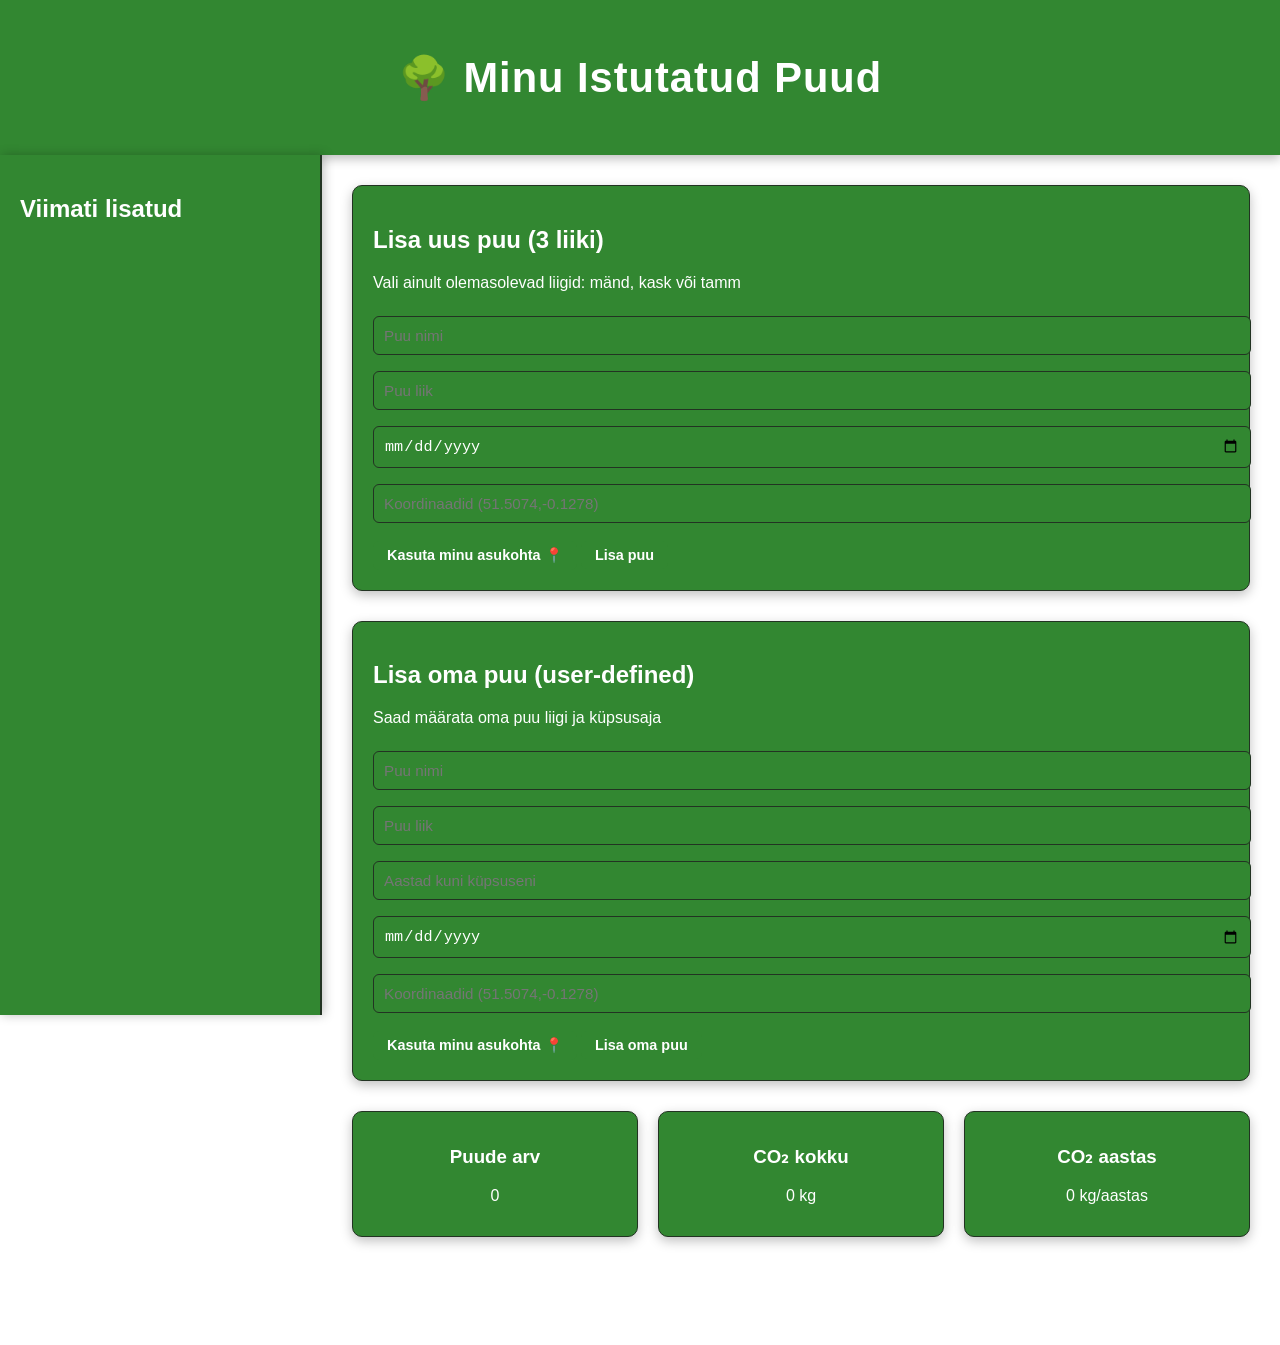
<file: index.html>
<!DOCTYPE html>
<html>
<head>
    <meta charset="UTF-8">
    <title>Minu Puud</title>
    <link rel="stylesheet" href="projekt2.css">
</head>
<body>

<header>
    <h1>🌳 Minu Istutatud Puud</h1>
</header>

<div class="layout">

    <aside class="sidebar">
        <h2>Viimati lisatud</h2>
        <div id="recentTrees"></div>
    </aside>

 
    <main class="main">

             <section class="form-box">
            <h2>Lisa uus puu (3 liiki)</h2>
            <p>Vali ainult olemasolevad liigid: mänd, kask või tamm</p>

            <input type="text" id="treeName" placeholder="Puu nimi">
            <input type="text" id="species" placeholder="Puu liik">
            <input type="date" id="date">

            <input type="text" id="location" placeholder="Koordinaadid (51.5074,-0.1278)">
            <button type="button" onclick="getLocation('location')">
                Kasuta minu asukohta 📍
            </button>

            <button type="button" onclick="addTree()">Lisa puu</button>
        </section>

       
        <section class="form-box">
            <h2>Lisa oma puu (user-defined)</h2>
            <p>Saad määrata oma puu liigi ja küpsusaja</p>

            <input type="text" id="userTreeName" placeholder="Puu nimi">
            <input type="text" id="userSpecies" placeholder="Puu liik">
            <input type="number" id="userMatureAge" placeholder="Aastad kuni küpsuseni">
            <input type="date" id="userDate">

            <input type="text" id="userLocation" placeholder="Koordinaadid (51.5074,-0.1278)">
            <button type="button" onclick="getLocation('userLocation')">
                Kasuta minu asukohta 📍
            </button>

            <button type="button" onclick="addUserTree()">Lisa oma puu</button>
        </section>

       
        <section class="stats-row">
            <div class="stat-box">
                <h3>Puude arv</h3>
                <p id="treeCount">0</p>
            </div>

            <div class="stat-box">
                <h3>CO₂ kokku</h3>
                <p id="totalCO2">0 kg</p>
            </div>

            <div class="stat-box">
                <h3>CO₂ aastas</h3>
                <p id="yearlyCO2">0 kg/aastas</p>
            </div>
        </section>

        <section>
            <h2>Minu puud</h2>
            <div id="treeList" class="tree-grid"></div>
        </section>

    </main>
</div>

<script src="script.js"></script>
</body>
</html>
</file>
<file: projekt2.css>
body {
    margin: 0;
    font-family: Arial, sans-serif;
    background-image: url("https://img.freepik.com/free-photo/jungle-landscape-pixel-art-style_23-2151557074.jpg?semt=ais_hybrid&w=740&q=80");
    background-size: cover;
    background-position: center;
    background-repeat: no-repeat;
    background-attachment: fixed;
    color: #ffffff; 
}

/* HEADER */
header {
    background: #328731;
    color: white;
    padding: 25px;
    text-align: center;
    letter-spacing: 1px;
    font-size: 1.3rem;
    box-shadow: 0 4px 10px rgba(0,0,0,0.25);
}


.layout {
    display: flex;
}


.sidebar {
    width: 280px;
    background: #328731; 
    padding: 20px;
    height: calc(100vh - 80px);
    overflow-y: auto;
    border-right: 2px solid #223322;
    box-shadow: 2px 0 10px rgba(0,0,0,0.25);
}

.sidebar-card {
    background: #328731; 
    padding: 12px;
    margin-bottom: 12px;
    border-radius: 10px;
    color: #ffffff;
    box-shadow: 0 4px 12px rgba(0,0,0,0.25);
    border: 1px solid #223322;
    font-size: 1rem;
}


.main {
    flex: 1;
    padding: 30px;
}


.form-box {
    background: #328731;
    padding: 20px;
    border-radius: 10px;
    margin-bottom: 30px;
    color: #ffffff;
    box-shadow: 0 4px 12px rgba(0,0,0,0.25);
    border: 1px solid #223322;
}


input {
    width: 100%;
    padding: 10px;
    margin: 8px 0;
    border-radius: 6px;
    border: 1px solid #223322;
    background: #328731; 
    color: #ffffff;
    font-size: 0.95rem;
}

/* BUTTONS */
button {
    padding: 6px 14px;
    margin-top: 10px;
    background: #328731; 
    color: #ffffff; 
    font-size: 0.9rem;
    font-weight: bold;
    border: none;
    border-radius: 6px;
    cursor: pointer;
    transition: 0.25s;
}

button:hover {
    background: #27622a;
    transform: translateY(-1px);
}

/* STATS */
.stats-row {
    display: flex;
    gap: 20px;
    margin-bottom: 30px;
}

.stat-box {
    flex: 1;
    background: #328731; 
    padding: 15px;
    border-radius: 10px;
    text-align: center;
    font-size: 1rem;
    color: #ffffff;
    box-shadow: 0 4px 12px rgba(0,0,0,0.25);
    border: 1px solid #223322;
}

/* TREE GRID */
.tree-grid {
    display: grid;
    grid-template-columns: repeat(auto-fill, minmax(340px, 1fr));
    gap: 20px;
}

.tree-card {
    background: #328731;
    padding: 15px;
    border-radius: 10px;
    color: #ffffff;
    box-shadow: 0 4px 12px rgba(0,0,0,0.25);
    border: 1px solid #223322;
    font-size: 1rem;
}

/* MAP */
.map-container {
    display: none;
    margin-top: 10px;
}

iframe {
    width: 100%;
    height: 170px;
    border-radius: 6px;
    border: none;
}
</file>
